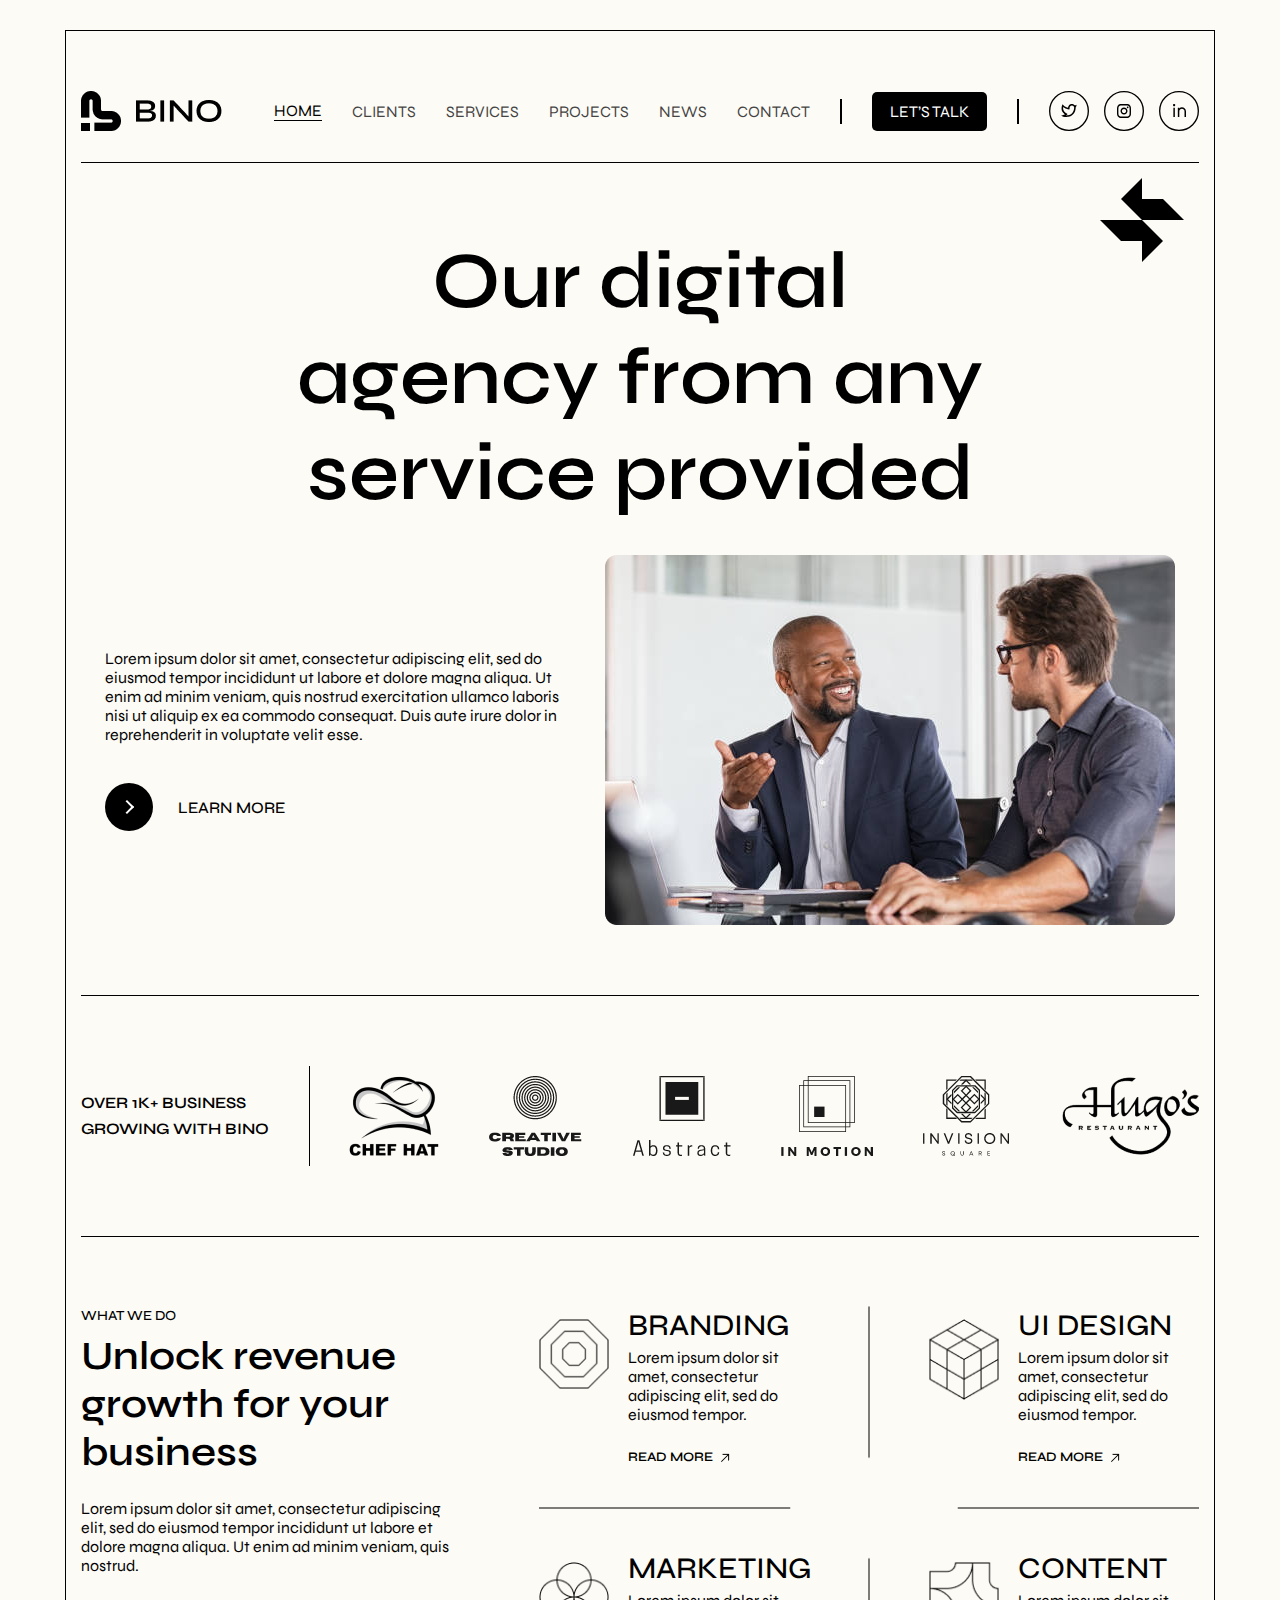
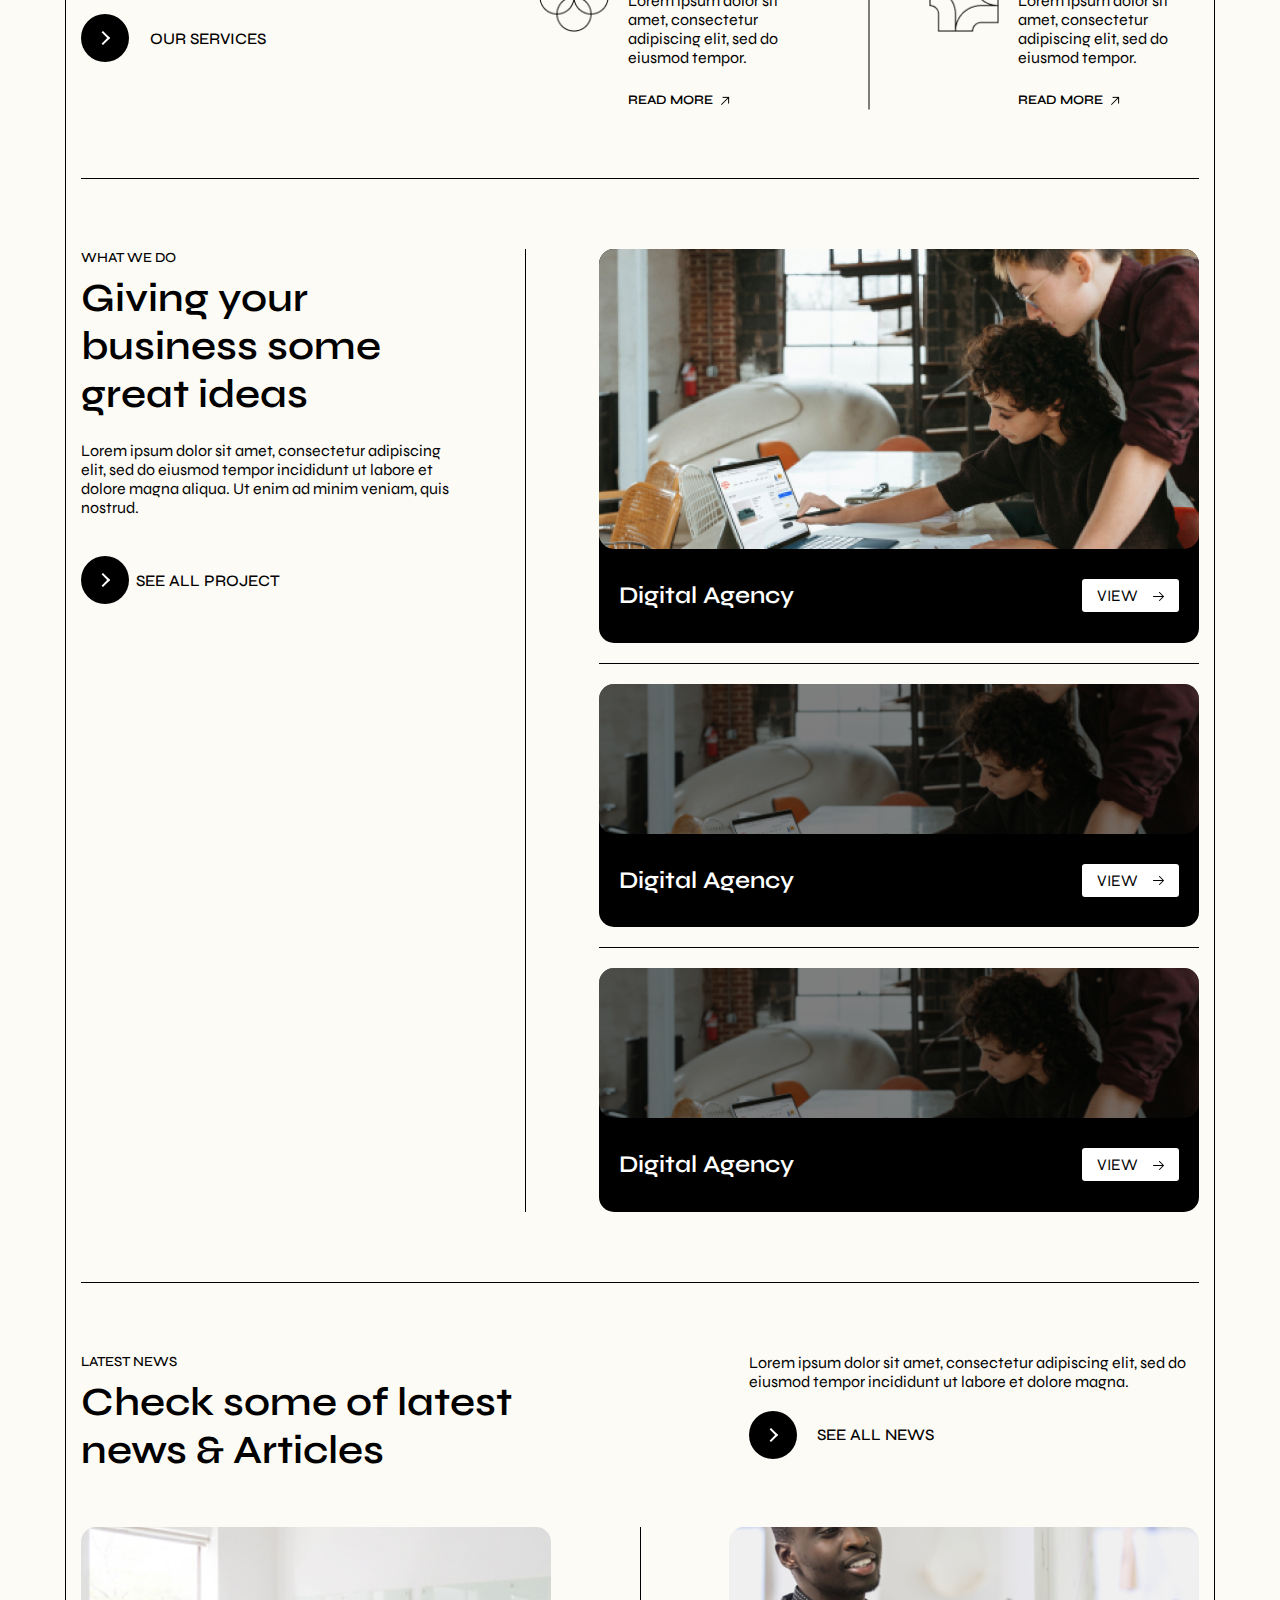
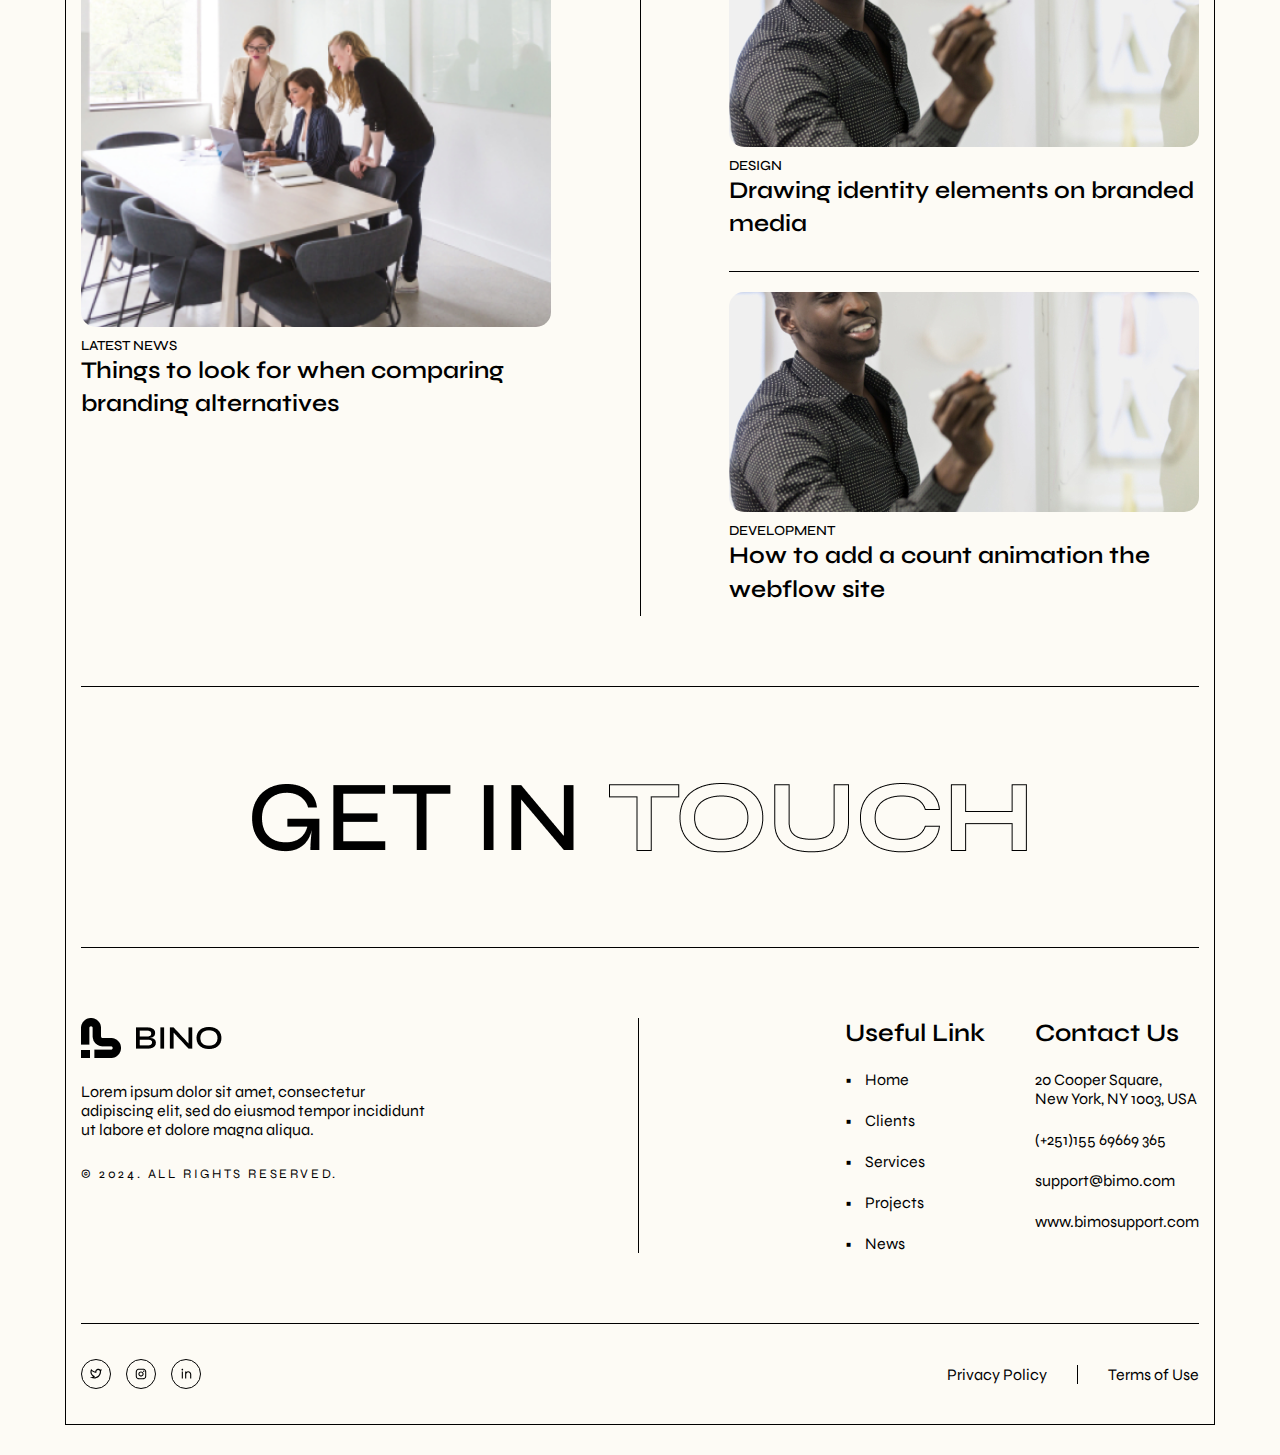
<file: index.html>
<!DOCTYPE html>
<html>

<head>
    <!-- meta -->
    <meta charset="UTF-8" />
    <meta http-equiv="X-UA-Compatible" content="IE=edge" />
    <meta name="viewport" content="width=device-width, initial-scale=1.0" />
    <title>Стартовый шаблон</title>

    <link rel="shortcut icon" href="img/fav.png" type="image/x-icon">

    <!-- fonts -->
    <link rel="preconnect" href="https://fonts.googleapis.com">
    <link rel="preconnect" href="https://fonts.gstatic.com" crossorigin>
    <link
        href="https://fonts.googleapis.com/css2?family=Plus+Jakarta+Sans:ital,wght@0,200..800;1,200..800&family=Syne:wght@400..800&display=swap"
        rel="stylesheet">

    <link rel="stylesheet" href="./css/main.css" />

</head>

<body>

    <!-- Шапка -->
    <header class="header">
        <div class="container">
            <div class="header__row">
                <div class="logo"><img src="img/logo.png" alt=""></div>


                <div class="header-nav__wrapper">

                    <nav class="header-nav">
                        <ul class="header-nav__list">
                            <li><a href="#" class="nav-link--active">Home</a></li>
                            <li><a href="#clients">Clients</a></li>
                            <li><a href="#services">Services</a></li>
                            <li><a href="#projects">Projects</a></li>
                            <li><a href="#news">News</a></li>
                            <li><a href="#contact">Contact</a></li>
                        </ul>
                    </nav>

                    <button class="mobile-nav-btn">
                        <div class="nav-icon"></div>
                    </button>

                    <div class="header-line"></div>

                    <button class="btn">LET’S TALK</button>

                    <div class="header-line"></div>

                    <div class="header-social">
                        <a href=""><img src="./img/icon/twitter.svg" alt="Иконка соцсети twitter"></a>
                        <a href=""><img src="./img/icon/instagram.svg" alt="Иконка соцсети instagram"></a>
                        <a href=""><img src="./img/icon/linkedin.svg" alt="Иконка соцсети linkedin"></a>
                    </div>



                </div>
            </div>

            <div class="header-content">
                <h1 class="header-content__title">Our digital agency from any service provided</h1>
                <img class="header-content__img" src="./img/header/01.png" alt="">


                <div class="header-description">
                    <div class="header-description__wrapper">
                        <p>Lorem ipsum dolor sit amet, consectetur adipiscing elit, sed do eiusmod tempor incididunt ut
                            labore et dolore magna aliqua. Ut enim ad minim veniam, quis nostrud exercitation ullamco
                            laboris nisi ut aliquip ex ea commodo consequat. Duis aute irure dolor in reprehenderit in
                            voluptate velit esse.
                        </p>

                        <!-- <button class="btn btn-array">
                            LEARN MORE
                            <img src="./img/header/decor/arrow.png" alt="стрелка на кнопке, элемент декорации">
                        </button> -->

                        <button class="button learn-more">
                            <span class="circle" aria-hidden="true">
                                <span class="icon arrow"></span>
                            </span>
                            <span class="button-text">Learn More</span>
                        </button>

                    </div>

                    <div class="header-scroll shake-vertical">
                        <img src="./img/header/decor/arrows.png"
                            alt="Стрелки для скролла по странице, показывает направление скролла">
                        SCROLL
                    </div>

                    <div class="header-description__img">
                        <img src="./img/header/02.png" alt="">
                    </div>

                </div>

            </div>

        </div>
    </header>

    <!-- мобильная навигация -->
    <nav class="mobile-nav">
        <ul class="mobile-nav__list">
            <li><a href="#" class="active">Home</a></li>
            <li><a href="#clients">Clients</a></li>
            <li><a href="#services">Services</a></li>
            <li><a href="#projects">Projects</a></li>
            <li><a href="#news">News</a></li>
            <li><a href="#contact">Contact</a></li>
        </ul>
    </nav>

    <main>

        <!-- клиенты -->
        <section class="clients" id="clients">
            <div class="container">
                <div class="clients-wrapper">
                    <h4>OVER 1K+ BUSINESS <br>
                        GROWING WITH BINO</h4>
                    <div class="clients-wrapper__line"></div>

                    <div class="clients-img__wrapper">
                        <div class="clients-img"><img src="./img/clients/1.png" alt="Логотип клиентов"></div>
                        <div class="clients-img"><img src="./img/clients/2.png" alt="Логотип клиентов"></div>
                        <div class="clients-img"><img src="./img/clients/3.png" alt="Логотип клиентов"></div>
                        <div class="clients-img"><img src="./img/clients/4.png" alt="Логотип клиентов"></div>
                        <div class="clients-img"><img src="./img/clients/5.png" alt="Логотип клиентов"></div>
                        <div class="clients-img"><img src="./img/clients/6.png" alt="Логотип клиентов"></div>
                    </div>

                </div>
            </div>
        </section>

        <!-- сервис -->
        <section class="services" id="services">
            <div class="container">
                <div class="services-wrapper">

                    <div class="services-content">
                        <p class="services-content__description">WHAT WE DO</p>
                        <h2>Unlock revenue growth for your business </h2>
                        <p>Lorem ipsum dolor sit amet, consectetur adipiscing elit, sed do eiusmod tempor incididunt ut
                            labore
                            et dolore magna aliqua. Ut enim ad minim veniam, quis nostrud.</p>
                        <!-- <button class="btn btn-array">
                            OUR SERVICES
                            <img src="./img/header/decor/arrow.png" alt="стрелка на кнопке, элемент декорации">
                        </button> -->

                        <button class="button learn-more">
                            <span class="circle" aria-hidden="true">
                                <span class="icon arrow"></span>
                            </span>
                            <span class="button-text">OUR SERVICES</span>
                        </button>

                    </div>

                    <!-- Список сервисов -->
                    <div class="services-list">

                        <div class="services-list__block">
                            <div class="services-list__img">
                                <img src="./img/services/01.png" alt="Декор элемент для блока сервиса">
                            </div>
                            <div class="services-list__content">
                                <h3>BRANDING</h3>
                                <p>Lorem ipsum dolor sit amet, consectetur adipiscing elit, sed do eiusmod tempor.</p>
                                <a href="#!">READ MORE <img src="./img/services/decor/arrow-read.png"
                                        alt="Стрелка для кнопки читать больше"></a>
                            </div>
                        </div>


                        <div class="services-list__block">
                            <div class="services-list__img">
                                <img src="./img/services/02.png" alt="Декор элемент для блока сервиса">
                            </div>
                            <div class="services-list__content">
                                <h3>UI DESIGN</h3>
                                <p>Lorem ipsum dolor sit amet, consectetur adipiscing elit, sed do eiusmod tempor.</p>
                                <a href="#!">READ MORE <img src="./img/services/decor/arrow-read.png"
                                        alt="Стрелка для кнопки читать больше"></a>
                            </div>
                        </div>


                        <div class="services-list__block">
                            <div class="services-list__img">
                                <img src="./img/services/03.png" alt="Декор элемент для блока сервиса">
                            </div>
                            <div class="services-list__content">
                                <h3>MARKETING</h3>
                                <p>Lorem ipsum dolor sit amet, consectetur adipiscing elit, sed do eiusmod tempor.</p>
                                <a href="#!">READ MORE <img src="./img/services/decor/arrow-read.png"
                                        alt="Стрелка для кнопки читать больше"></a>
                            </div>
                        </div>


                        <div class="services-list__block">
                            <div class="services-list__img">
                                <img src="./img/services/04.png" alt="Декор элемент для блока сервиса">
                            </div>

                            <div class="services-list__content">
                                <h3>CONTENT</h3>
                                <p>Lorem ipsum dolor sit amet, consectetur adipiscing elit, sed do eiusmod tempor.</p>
                                <a href="#!">READ MORE <img src="./img/services/decor/arrow-read.png"
                                        alt="Стрелка для кнопки читать больше"></a>
                            </div>
                        </div>

                    </div>

                </div>
            </div>
        </section>

        <!-- Проекты -->
        <section class="projects" id="projects">
            <div class="container">
                <div class="projects-wrapper">

                    <div class="projects-content">
                        <p class="projects-content__description">WHAT WE DO</p>
                        <h2>Giving your business some great ideas</h2>
                        <p>Lorem ipsum dolor sit amet, consectetur adipiscing elit, sed do eiusmod tempor incididunt ut
                            labore et dolore magna aliqua. Ut enim ad minim veniam, quis nostrud.</p>
                        <!-- <button class="btn btn-array">
                            SEE ALL PROJECT
                            <img src="./img/header/decor/arrow.png" alt="стрелка на кнопке, элемент декорации">
                        </button> -->

                        <button class="button learn-more">
                            <span class="circle" aria-hidden="true">
                                <span class="icon arrow"></span>
                            </span>
                            <span class="button-text">SEE ALL PROJECT</span>
                        </button>

                    </div>

                    <!-- линия по центру -->
                    <div class="projects-wrapper__line"></div>

                    <!-- Список проектов -->
                    <div class="projects-list">

                        <!-- проект -->
                        <div class="projects-list__block" id="project-1">
                            <div class="projects-list__img projects-list__img--active"
                                style="background-image: url('./img/projects/01.png');">
                                <!-- <img src="./img/projects/01.png" alt="Картинка проекта"> -->
                            </div>

                            <div class="projects-list__title">
                                <h4>Digital Agency</h4>
                                <button type="button" class="projects-list__btn">
                                    VIEW
                                    <img src="./img/projects/decor/arrow.png"
                                        alt="стрелка на кнопке, элемент декорации">
                                </button>
                            </div>
                        </div>

                        <!-- линия между проектами -->
                        <div class="projects-list__line"></div>

                        <!-- проект -->
                        <div class="projects-list__block" id="project-2">
                            <div class="projects-list__img" style="background-image: url('./img/projects/01.png');">
                                <!-- <img src="./img/projects/01.png" alt="Картинка проекта"> -->
                            </div>

                            <div class="projects-list__title">
                                <h4>Digital Agency</h4>
                                <button type="button" class="projects-list__btn">
                                    VIEW
                                    <img src="./img/projects/decor/arrow.png"
                                        alt="стрелка на кнопке, элемент декорации">
                                </button>
                            </div>
                        </div>

                        <!-- линия между проектами -->
                        <div class="projects-list__line"></div>

                        <!-- проект -->
                        <div class="projects-list__block" id="project-3">
                            <div class="projects-list__img" style="background-image: url('./img/projects/01.png');">
                                <!-- <img src="./img/projects/01.png" alt="Картинка проекта"> -->
                            </div>

                            <div class="projects-list__title">
                                <h4>Digital Agency</h4>
                                <button type="button" class="projects-list__btn">
                                    VIEW
                                    <img src="./img/projects/decor/arrow.png"
                                        alt="стрелка на кнопке, элемент декорации">
                                </button>
                            </div>
                        </div>

                    </div>

                </div>
            </div>
        </section>

        <!-- новости -->
        <section class="news" id="news">
            <div class="container">
                <div class="news-wrapper">

                    <div class="news-content">
                        <div>
                            <p class="news-content__description">LATEST NEWS</p>
                            <h2>Check some of latest news & Articles</h2>
                        </div>

                        <div>
                            <p>Lorem ipsum dolor sit amet, consectetur adipiscing elit, sed do eiusmod tempor incididunt
                                ut labore et dolore magna.</p>

                            <!-- <button class="btn btn-array">
                                SEE ALL NEWS
                                <img src="./img/header/decor/arrow.png" alt="стрелка на кнопке, элемент декорации">
                            </button> -->

                            <button class="button learn-more">
                                <span class="circle" aria-hidden="true">
                                    <span class="icon arrow"></span>
                                </span>
                                <span class="button-text">SEE ALL NEWS</span>
                            </button>
                        </div>
                    </div>

                    <!-- Список новостей -->

                    <div class="news-list">

                        <div class="news-list__section">
                            <!-- Новость -->
                            <div class="news-list__block" id="project-1">
                                <div class="news-list__img-big"
                                    style="background-image: url('./img/news/branding.png');">
                                </div>

                                <div class="news-list__title">
                                    <p class="news-content__description">LATEST NEWS</p>
                                    <h4>Things to look for when comparing branding alternatives</h4>
                                </div>
                            </div>
                        </div>

                        <div class="news-list__line"></div>

                        <div class="news-list__section">
                            <!-- Новость -->
                            <div class="news-list__block" id="project-2">
                                <div class="news-list__img" style="background-image: url('./img/news/desing.png');">
                                </div>

                                <div class="news-list__title">
                                    <p class="news-content__description">DESIGN</p>
                                    <h4>Drawing identity elements on branded media</h4>
                                </div>
                            </div>

                            <!-- линия между Новостями -->
                            <div class="news-list__section-line"></div>

                            <!-- Новость -->
                            <div class="news-list__block" id="project-3">
                                <div class="news-list__img" style="background-image: url('./img/news/desing.png');">
                                </div>

                                <div class="news-list__title">
                                    <p class="news-content__description">DEVELOPMENT</p>
                                    <h4>How to add a count animation the webflow site</h4>
                                </div>
                            </div>
                        </div>

                    </div>

                </div>
            </div>
        </section>

    </main>

    <div class="logo-footer">
        <div class="container">
            <div class="logo-wrapper">
                <img src="./img/logo/big-logo.png" alt="Большой Логотип">
            </div>
        </div>
    </div>


    <!-- подвал -->
    <footer class="footer" id="contact">
        <div class="container">
            <div class="footer-wrapper">

                <div class="footer-top">

                    <div class="footer-top__title">
                        <img src="img/logo.png" alt="">
                        <p class="footer-top__text">Lorem ipsum dolor sit amet, consectetur adipiscing elit, sed do
                            eiusmod tempor incididunt ut
                            labore et dolore magna aliqua.</p>
                        <p class="footer-top__copyright">© 2024. All Rights Reserved.</p>
                    </div>

                    <div class="footer-line"></div>

                    <div class="footer-top__lists">

                        <div class="footer-top__section">
                            <nav class="footer-top__nav footer-top__list">
                                <h4>Useful Link</h4>
                                <a href="#">Home</a>
                                <a href="#clients">Clients</a>
                                <a href="#services">Services</a>
                                <a href="#projects">Projects</a>
                                <a href="#news">News</a>
                            </nav>
                        </div>

                        <div class="footer-top__section">
                            <div class="footer-top__list">
                                <h4>Contact Us</h4>
                                <ul>
                                    <li>20 Cooper Square, <br>
                                        New York, NY 1003, USA</li>
                                    <li><a href="tel:+25115569669365">(+251)155 69669 365</a></li>
                                    <li><a href="mailto:support@bimo.com">support@bimo.com</a></li>
                                    <li><a href="http://www.bimosupport.com" target="_blank"
                                            rel="noopener noreferrer">www.bimosupport.com</a></li>
                                </ul>
                            </div>
                        </div>

                        <!-- <div class="footer-top__section">
                            <div class="footer-top__list">
                                <h4>Newsletter</h4>
                                <p>Be up to date with new products.</p>
                            </div>
                        </div> -->

                    </div>


                </div>

                <div class="footer-bot">

                    <div class="footer-bot__social">
                        <a href="#!"><img src="./img/icon/twitter.svg" alt="Иконка соцсети twitter"></a>
                        <a href="#!"><img src="./img/icon/instagram.svg" alt="Иконка соцсети instagram"></a>
                        <a href="#!"><img src="./img/icon/linkedin.svg" alt="Иконка соцсети linkedin"></a>
                    </div>

                    <div class="footer-bot__policy">
                        <p><a href="#!">Privacy Policy</a></p>

                        <div class="footer-line"></div>

                        <p><a href="#!">Terms of Use</a></p>
                    </div>

                </div>

            </div>
        </div>
    </footer>


    <script src="./js/showProject.js"></script>
    <script src="./js/mobile-nav.js"></script>
    
</body>

</html>
</file>
<file: css/main.css>
@charset "UTF-8";
/* Base */
/* Reset and base styles  */
* {
  padding: 0px;
  margin: 0px;
  border: none;
}

*,
*::before,
*::after {
  -webkit-box-sizing: border-box;
          box-sizing: border-box;
}

/* Links */
a, a:link, a:visited {
  text-decoration: none;
}

a:hover {
  text-decoration: none;
}

/* Common */
aside, nav, footer, header, section, main {
  display: block;
}

h1, h2, h3, h4, h5, h6, p {
  font-size: inherit;
  font-weight: inherit;
}

ul, ul li {
  list-style: none;
}

img {
  vertical-align: top;
}

img, svg {
  max-width: 100%;
  height: auto;
}

address {
  font-style: normal;
}

/* Form */
input, textarea, button, select {
  font-family: inherit;
  font-size: inherit;
  color: inherit;
  background-color: transparent;
}

input::-ms-clear {
  display: none;
}

button, input[type=submit] {
  display: inline-block;
  -webkit-box-shadow: none;
          box-shadow: none;
  background-color: transparent;
  background: none;
  cursor: pointer;
}

input:focus, input:active,
button:focus, button:active {
  outline: none;
}

button::-moz-focus-inner {
  padding: 0;
  border: 0;
}

label {
  cursor: pointer;
}

legend {
  display: block;
}

:root {
  --container-width: 1200px;
  --container-padding: 15px;
  --font-main: "Syne", sans-serif;
  --font-accent: "Plus Jakarta Sans", sans-serif;
  --color-black: #000;
  --color-white: #fff;
  --page-bg: #fdfbf5;
  --text-color: #000;
  --text-color-nav: #444;
  --accent: #ac182c;
  --laptop-size: 1199px;
  --tablet-size: 959px;
  --mobile-size: 599px;
}

.dark {
  --page-bg: #252526;
  --text-color: #fff;
}

html {
  scroll-behavior: smooth;
}

body {
  background-color: var(--page-bg);
  color: var(--text-color);
  font-family: var(--font-main);
  font-size: clamp(0.813rem, 0.744rem + 0.34vw, 1rem);
  font-weight: 400;
  margin: 30px 65px;
  border: 1px solid #000;
}
@media (max-width: 750px) {
  body {
    margin: 20px 50px;
  }
}
@media (max-width: 750px) {
  body {
    margin: 20px 50px;
  }
}
@media (max-width: 600px) {
  body {
    margin: 10px 30px;
  }
}
@media (max-width: 480px) {
  body {
    margin: 10px 15px;
  }
}

h1 {
  font-weight: 600;
  font-size: clamp(2.5rem, 1.591rem + 4.55vw, 5rem);
}

h2 {
  font-weight: 600;
  font-size: clamp(1.563rem, 1.222rem + 1.7vw, 2.5rem);
}

h3 {
  font-weight: 500;
  font-size: clamp(1.5rem, 1.364rem + 0.68vw, 1.875rem);
}

h4 {
  font-weight: 600;
}

.none {
  display: none !important;
}

.visually-hidden {
  position: absolute;
  width: 1px;
  height: 1px;
  margin: -1px;
  border: 0;
  padding: 0;
  white-space: nowrap;
  -webkit-clip-path: inset(100%);
          clip-path: inset(100%);
  clip: rect(0 0 0 0);
  overflow: hidden;
}

.no-scroll {
  overflow-y: hidden;
}

body.no-scroll {
  overflow: hidden;
}

body.mobile-nav--open {
  overflow: hidden;
}

.container {
  padding: 0 var(--container-padding);
  max-width: var(--container-width);
  margin: 0 auto;
}

.container-right {
  /* overflow-x: hidden; */
  padding-left: calc((100% - var(--container-width)) / 2 + var(--container-padding));
}
@media (max-width: var(--laptop-size)) {
  .container-right {
    padding-left: var(--container-padding);
  }
}

.container-left {
  /* overflow-x: hidden; */
  padding-right: calc((100% - var(--container-width)) / 2 + var(--container-padding));
}
@media (max-width: var(--laptop-size)) {
  .container-left {
    padding-right: var(--container-padding);
  }
}

.btn {
  padding: 10px 18px;
  color: var(--color-white);
  background: var(--color-black);
  border-radius: 5px;
  text-transform: uppercase;
}
.btn-array {
  padding: 14px 21px;
  display: -webkit-box;
  display: -ms-flexbox;
  display: flex;
  -webkit-box-align: center;
      -ms-flex-align: center;
          align-items: center;
  gap: 15px;
}
@media (max-width: 600px) {
  .btn-array {
    padding: 10px 17px;
  }
}
.btn:hover {
  opacity: 0.7;
}

.button {
  position: relative;
  display: inline-block;
  cursor: pointer;
  outline: none;
  border: 0;
  vertical-align: middle;
  text-decoration: none;
  background: transparent;
  padding: 0;
}
.button.learn-more {
  width: 14rem;
  height: auto;
}
.button.learn-more .circle {
  -webkit-transition: all 0.45s cubic-bezier(0.65, 0, 0.076, 1);
  transition: all 0.45s cubic-bezier(0.65, 0, 0.076, 1);
  position: relative;
  display: block;
  margin: 0;
  width: 3rem;
  height: 3rem;
  background: var(--color-black);
  border-radius: 1.625rem;
}
.button.learn-more .circle .icon {
  -webkit-transition: all 0.45s cubic-bezier(0.65, 0, 0.076, 1);
  transition: all 0.45s cubic-bezier(0.65, 0, 0.076, 1);
  position: absolute;
  top: 0;
  bottom: 0;
  margin: auto;
  background: var(--color-white);
}
.button.learn-more .circle .icon.arrow {
  -webkit-transition: all 0.45s cubic-bezier(0.65, 0, 0.076, 1);
  transition: all 0.45s cubic-bezier(0.65, 0, 0.076, 1);
  left: 0.625rem;
  width: 1.125rem;
  height: 0.125rem;
  background: none;
}
.button.learn-more .circle .icon.arrow::before {
  position: absolute;
  content: "";
  top: -0.25rem;
  right: 0.0625rem;
  width: 0.625rem;
  height: 0.625rem;
  border-top: 0.125rem solid #fff;
  border-right: 0.125rem solid #fff;
  -webkit-transform: rotate(45deg);
          transform: rotate(45deg);
}
.button.learn-more .button-text {
  -webkit-transition: all 0.45s cubic-bezier(0.65, 0, 0.076, 1);
  transition: all 0.45s cubic-bezier(0.65, 0, 0.076, 1);
  position: absolute;
  top: 0;
  left: 0;
  right: 0;
  bottom: 0;
  padding: 0.75rem 0;
  margin: 0 0 0 1.85rem;
  font-weight: 500;
  text-transform: uppercase;
  display: -webkit-box;
  display: -ms-flexbox;
  display: flex;
  -webkit-box-pack: center;
      -ms-flex-pack: center;
          justify-content: center;
  -webkit-box-align: center;
      -ms-flex-align: center;
          align-items: center;
}
.button:hover .circle {
  width: 100%;
}
.button:hover .circle .icon.arrow {
  background: var(--color-white);
  -webkit-transform: translate(1rem, 0);
          transform: translate(1rem, 0);
}
.button:hover .button-text {
  color: var(--color-white);
}

.shake-vertical {
  -webkit-animation: shake-vertical 5s cubic-bezier(0.455, 0.03, 0.515, 0.955) infinite both;
  animation: shake-vertical 5s cubic-bezier(0.455, 0.03, 0.515, 0.955) infinite both;
}

@-webkit-keyframes shake-vertical {
  0%, 100% {
    -webkit-transform: rotate(270deg) translateX(0);
    transform: rotate(270deg) translateX(0);
  }
  10%, 30%, 50%, 70% {
    -webkit-transform: rotate(270deg) translateX(-8px);
    transform: rotate(270deg) translateX(-8px);
  }
  20%, 40%, 60% {
    -webkit-transform: rotate(270deg) translateX(8px);
    transform: rotate(270deg) translateX(8px);
  }
  80% {
    -webkit-transform: rotate(270deg) translateX(-6.4px);
    transform: rotate(270deg) translateX(-6.4px);
  }
  90% {
    -webkit-transform: rotate(270deg) translateX(6.4px);
    transform: rotate(270deg) translateX(6.4px);
  }
}
@keyframes shake-vertical {
  0%, 100% {
    -webkit-transform: rotate(270deg) translateX(0);
    transform: rotate(270deg) translateX(0);
  }
  10%, 30%, 50%, 70% {
    -webkit-transform: rotate(270deg) translateX(-8px);
    transform: rotate(270deg) translateX(-8px);
  }
  20%, 40%, 60% {
    -webkit-transform: rotate(270deg) translateX(8px);
    transform: rotate(270deg) translateX(8px);
  }
  80% {
    -webkit-transform: rotate(270deg) translateX(-6.4px);
    transform: rotate(270deg) translateX(-6.4px);
  }
  90% {
    -webkit-transform: rotate(270deg) translateX(6.4px);
    transform: rotate(270deg) translateX(6.4px);
  }
}
/* Blocks */
.clients {
  padding: 35px 0;
}

.clients-wrapper {
  border-bottom: 1px solid var(--text-color);
  padding-bottom: 70px;
  display: -webkit-box;
  display: -ms-flexbox;
  display: flex;
  -webkit-box-pack: justify;
      -ms-flex-pack: justify;
          justify-content: space-between;
  -webkit-box-align: center;
      -ms-flex-align: center;
          align-items: center;
  gap: 30px;
}
.clients-wrapper h4 {
  line-height: 1.6;
}
.clients-wrapper__line {
  height: 100px;
  width: 1px;
  background: var(--color-black);
}
@media (max-width: 1175px) {
  .clients-wrapper__line {
    display: none;
  }
}
@media (max-width: 1175px) {
  .clients-wrapper {
    -webkit-box-orient: vertical;
    -webkit-box-direction: normal;
        -ms-flex-direction: column;
            flex-direction: column;
  }
}

.clients-img__wrapper {
  display: -webkit-box;
  display: -ms-flexbox;
  display: flex;
  -webkit-box-align: center;
      -ms-flex-align: center;
          align-items: center;
  gap: 50px;
}
@media (max-width: 1260px) {
  .clients-img__wrapper {
    gap: 30px;
  }
}
@media (max-width: 1175px) {
  .clients-img__wrapper {
    -ms-flex-wrap: wrap;
        flex-wrap: wrap;
    -webkit-box-pack: center;
        -ms-flex-pack: center;
            justify-content: center;
  }
}
.clients-img__wrapper .clients-img {
  display: -webkit-box;
  display: -ms-flexbox;
  display: flex;
  -webkit-box-align: center;
      -ms-flex-align: center;
          align-items: center;
  gap: 50px;
}
@media (max-width: 1260px) {
  .clients-img__wrapper .clients-img {
    gap: 30px;
  }
}
@media (max-width: 1175px) {
  .clients-img__wrapper .clients-img {
    -ms-flex-wrap: wrap;
        flex-wrap: wrap;
    -webkit-box-pack: center;
        -ms-flex-pack: center;
            justify-content: center;
  }
}

.footer {
  padding: 35px 0;
}
@media (max-width: 750px) {
  .footer {
    padding: 20px 0;
  }
}

.footer-top {
  border-bottom: 1px solid var(--text-color);
  padding-bottom: 70px;
  display: -webkit-box;
  display: -ms-flexbox;
  display: flex;
  -webkit-box-pack: justify;
      -ms-flex-pack: justify;
          justify-content: space-between;
  gap: 50px;
}
@media (max-width: 1000px) {
  .footer-top {
    gap: 30px;
  }
}
@media (max-width: 870px) {
  .footer-top {
    -webkit-box-orient: vertical;
    -webkit-box-direction: reverse;
        -ms-flex-direction: column-reverse;
            flex-direction: column-reverse;
    -webkit-box-align: center;
        -ms-flex-align: center;
            align-items: center;
  }
}
@media (max-width: 750px) {
  .footer-top {
    padding-bottom: 35px;
  }
}
.footer-top__title {
  max-width: 350px;
}
.footer-top__text {
  margin-top: 24px;
  margin-bottom: 27px;
}
@media (max-width: 500px) {
  .footer-top__text {
    margin-top: 18px;
    margin-bottom: 22px;
  }
}
.footer-top__copyright {
  font-size: 13px;
  letter-spacing: 0.2em;
  text-transform: uppercase;
}
.footer-top__lists {
  display: -webkit-box;
  display: -ms-flexbox;
  display: flex;
  gap: 50px;
}
@media (max-width: 1000px) {
  .footer-top__lists {
    gap: 30px;
  }
}
@media (max-width: 870px) {
  .footer-top__lists {
    width: 350px;
    -webkit-box-pack: justify;
        -ms-flex-pack: justify;
            justify-content: space-between;
  }
}
@media (max-width: 410px) {
  .footer-top__lists {
    width: 100%;
    gap: 15px;
  }
}
@media (max-width: 360px) {
  .footer-top__lists {
    -webkit-box-orient: vertical;
    -webkit-box-direction: normal;
        -ms-flex-direction: column;
            flex-direction: column;
    -webkit-box-align: center;
        -ms-flex-align: center;
            align-items: center;
  }
}
.footer-top__nav a:before {
  margin-right: 10px;
  content: "• ";
}
.footer-top__nav a {
  color: var(--text-color);
}
.footer-top__nav a:hover {
  opacity: 0.6;
}
@media (max-width: 440px) {
  .footer-top__nav {
    width: 130px;
  }
}
.footer-top__list {
  display: -webkit-box;
  display: -ms-flexbox;
  display: flex;
  -webkit-box-orient: vertical;
  -webkit-box-direction: normal;
      -ms-flex-direction: column;
          flex-direction: column;
  gap: 22px;
}
.footer-top__list h4 {
  font-size: clamp(1.125rem, 0.966rem + 0.8vw, 1.563rem);
}
.footer-top__list ul {
  display: -webkit-box;
  display: -ms-flexbox;
  display: flex;
  -webkit-box-orient: vertical;
  -webkit-box-direction: normal;
      -ms-flex-direction: column;
          flex-direction: column;
  gap: 22px;
  list-style-type: disc;
}
.footer-top__list ul a {
  color: var(--text-color);
}
.footer-top__list ul a:hover {
  opacity: 0.6;
}
@media (max-width: 700px) {
  .footer-top__list ul {
    gap: 14px;
  }
}
@media (max-width: 700px) {
  .footer-top__list {
    gap: 14px;
  }
}

.footer-line {
  width: 1px;
  background: var(--color-black);
}
@media (max-width: 940px) {
  .footer-line {
    display: none;
  }
}

.footer-bot {
  display: -webkit-box;
  display: -ms-flexbox;
  display: flex;
  -webkit-box-align: center;
      -ms-flex-align: center;
          align-items: center;
  -webkit-box-pack: justify;
      -ms-flex-pack: justify;
          justify-content: space-between;
  padding-top: 35px;
}
@media (max-width: 500px) {
  .footer-bot {
    -webkit-box-orient: vertical;
    -webkit-box-direction: normal;
        -ms-flex-direction: column;
            flex-direction: column;
    -webkit-box-align: center;
        -ms-flex-align: center;
            align-items: center;
    gap: 20px;
  }
}
@media (max-width: 500px) {
  .footer-bot {
    padding-top: 20px;
  }
}
.footer-bot__policy {
  display: -webkit-box;
  display: -ms-flexbox;
  display: flex;
  gap: 30px;
}
.footer-bot__policy a {
  color: var(--text-color);
}
.footer-bot__policy a:hover {
  opacity: 0.6;
}
@media (max-width: 640px) {
  .footer-bot__policy {
    gap: 15px;
  }
}
.footer-bot__social {
  display: -webkit-box;
  display: -ms-flexbox;
  display: flex;
  -webkit-box-align: center;
      -ms-flex-align: center;
          align-items: center;
  gap: 15px;
}
.footer-bot__social a:hover {
  opacity: 0.6;
}

.header {
  padding-top: 60px;
  padding-bottom: 35px;
}
@media (max-width: 798px) {
  .header {
    padding-top: 30px;
  }
}
.header__row {
  display: -webkit-box;
  display: -ms-flexbox;
  display: flex;
  -webkit-box-pack: justify;
      -ms-flex-pack: justify;
          justify-content: space-between;
  -webkit-box-align: center;
      -ms-flex-align: center;
          align-items: center;
  gap: 30px;
}
@media (max-width: 798px) {
  .header__row {
    -webkit-box-orient: vertical;
    -webkit-box-direction: normal;
        -ms-flex-direction: column;
            flex-direction: column;
  }
}
@media (max-width: 515px) {
  .header__row {
    -webkit-box-orient: horizontal;
    -webkit-box-direction: normal;
        -ms-flex-direction: row;
            flex-direction: row;
  }
}

.header-nav__wrapper {
  display: -webkit-box;
  display: -ms-flexbox;
  display: flex;
  -webkit-box-align: center;
      -ms-flex-align: center;
          align-items: center;
  gap: 30px;
}
@media (max-width: 1150px) {
  .header-nav__wrapper {
    -webkit-box-orient: horizontal;
    -webkit-box-direction: reverse;
        -ms-flex-direction: row-reverse;
            flex-direction: row-reverse;
  }
}
@media (max-width: 515px) {
  .header-nav__wrapper .btn {
    display: none;
  }
}
.header-nav__wrapper .header-line {
  border: 1px solid #000;
  width: 1px;
  height: 25px;
}
@media (max-width: 515px) {
  .header-nav__wrapper .header-line {
    display: none;
  }
}
.header-nav__wrapper .header-social {
  display: -webkit-box;
  display: -ms-flexbox;
  display: flex;
  -webkit-box-align: center;
      -ms-flex-align: center;
          align-items: center;
  gap: 15px !important;
}
@media (max-width: 515px) {
  .header-nav__wrapper .header-social {
    display: none;
  }
}
.header-nav__wrapper .header-social img {
  width: 40px;
  height: 40px;
}
.header-nav__wrapper .header-social a:hover {
  opacity: 0.6;
}

@media (max-width: 1150px) {
  .header-nav {
    display: none;
  }
}

.header__row {
  border-bottom: 1px solid var(--text-color);
  padding-bottom: 31px;
}

.header-content {
  padding-top: 180px;
  padding-bottom: 70px;
  border-bottom: 1px solid var(--text-color);
  display: -webkit-box;
  display: -ms-flexbox;
  display: flex;
  -webkit-box-orient: vertical;
  -webkit-box-direction: normal;
      -ms-flex-direction: column;
          flex-direction: column;
  -webkit-box-align: center;
      -ms-flex-align: center;
          align-items: center;
  gap: 34px;
  position: relative;
}
@media (max-width: 1300px) {
  .header-content {
    padding-top: 70px;
  }
}
.header-content::before {
  content: "";
  position: absolute;
  width: 84px;
  height: 84px;
  top: 100px;
  right: 145px;
  background: url("./../img/header/decor/top.png") no-repeat;
}
@media (max-width: 1300px) {
  .header-content::before {
    top: 15px;
    right: 15px;
  }
}
@media (max-width: 850px) {
  .header-content::before {
    top: 10px;
    right: 10px;
  }
}
@media (max-width: 650px) {
  .header-content::before {
    display: none;
  }
}
.header-content__img {
  position: absolute;
  left: 0;
  top: 65px;
  width: 350px;
}
@media (max-width: 1300px) {
  .header-content__img {
    display: none;
  }
}
.header-content__title {
  max-width: 690px;
  text-align: center;
}

.header-description {
  display: -webkit-box;
  display: -ms-flexbox;
  display: flex;
  -webkit-box-align: center;
      -ms-flex-align: center;
          align-items: center;
  -webkit-box-pack: justify;
      -ms-flex-pack: justify;
          justify-content: space-between;
  gap: 130px;
  position: relative;
}
.header-description__wrapper {
  display: -webkit-box;
  display: -ms-flexbox;
  display: flex;
  -webkit-box-orient: vertical;
  -webkit-box-direction: normal;
      -ms-flex-direction: column;
          flex-direction: column;
  -webkit-box-align: start;
      -ms-flex-align: start;
          align-items: flex-start;
  gap: 39px;
  max-width: 470px;
}
@media (max-width: 1320px) {
  .header-description {
    gap: 30px;
  }
}
@media (max-width: 1000px) {
  .header-description {
    display: -webkit-box;
    display: -ms-flexbox;
    display: flex;
    -webkit-box-orient: vertical;
    -webkit-box-direction: normal;
        -ms-flex-direction: column;
            flex-direction: column;
  }
}
.header-description::before {
  content: "";
  position: absolute;
  width: 80px;
  height: 80px;
  bottom: -19px;
  left: -39px;
  background: url("./../img/header/decor/bot.png") no-repeat;
}
@media (max-width: 1410px) {
  .header-description::before {
    left: 0px;
  }
}
@media (max-width: 1300px) {
  .header-description::before {
    display: none;
  }
}

.header-scroll {
  position: absolute;
  -webkit-transform: rotate(270deg);
          transform: rotate(270deg);
  display: -webkit-box;
  display: -ms-flexbox;
  display: flex;
  -webkit-box-align: center;
      -ms-flex-align: center;
          align-items: center;
  gap: 7px;
  bottom: 8%;
  left: 44%;
}
@media (max-width: 1320px) {
  .header-scroll {
    display: none;
  }
}

.logo-footer {
  padding: 35px 0;
}
@media (max-width: 750px) {
  .logo-footer {
    padding: 20px 0;
  }
}

.logo-wrapper {
  display: -webkit-box;
  display: -ms-flexbox;
  display: flex;
  -webkit-box-pack: center;
      -ms-flex-pack: center;
          justify-content: center;
  border-bottom: 1px solid var(--text-color);
  padding-bottom: 70px;
}
@media (max-width: 750px) {
  .logo-wrapper {
    padding-bottom: 35px;
  }
}

.mobile-nav {
  position: fixed;
  top: -100%;
  left: 0;
  right: 0;
  width: 100%;
  height: 100%;
  z-index: 99;
  display: -webkit-box;
  display: -ms-flexbox;
  display: flex;
  -webkit-box-orient: vertical;
  -webkit-box-direction: normal;
      -ms-flex-direction: column;
          flex-direction: column;
  -webkit-box-align: center;
      -ms-flex-align: center;
          align-items: center;
  -webkit-box-pack: center;
      -ms-flex-pack: center;
          justify-content: center;
  padding-top: 40px;
  padding-bottom: 40px;
  background: rgb(130, 156, 168);
  -webkit-transition: all 0.2s ease-in;
  transition: all 0.2s ease-in;
}

.mobile-nav--open {
  top: 0;
}

.mobile-nav a {
  color: #fff;
}

.mobile-nav__list {
  display: -webkit-box;
  display: -ms-flexbox;
  display: flex;
  -webkit-box-orient: vertical;
  -webkit-box-direction: normal;
      -ms-flex-direction: column;
          flex-direction: column;
  -webkit-box-align: center;
      -ms-flex-align: center;
          align-items: center;
  row-gap: 20px;
  font-size: 28px;
}
.mobile-nav__list .active {
  opacity: 0.5;
}

.header-nav ul {
  text-transform: uppercase;
  display: -webkit-box;
  display: -ms-flexbox;
  display: flex;
  -webkit-box-align: center;
      -ms-flex-align: center;
          align-items: center;
  gap: 30px;
}
.header-nav a {
  color: var(--text-color-nav);
  display: -webkit-box;
  display: -ms-flexbox;
  display: flex;
  -webkit-box-align: center;
      -ms-flex-align: center;
          align-items: center;
  gap: 5px;
}
.header-nav a:hover {
  opacity: 0.7;
}

.nav-link--active {
  color: var(--text-color) !important;
  border-bottom: 1px solid var(--text-color);
}

.nav-link--dropdown::after {
  content: "";
  background-image: url("./../img/icon/dropdown.svg");
  width: 10px;
  height: 6px;
}

/* Nav Icon */
.mobile-nav-btn {
  --time: 0.1s;
  --width: 40px;
  --height: 30px;
  --line-height: 4px;
  --spacing: 6px;
  --color: #000;
  --radius: 4px;
  /* Fixed height and width */
  /* height: var(--height); */
  /* width: var(--width); */
  /* Dynamic height and width */
  height: calc(var(--line-height) * 3 + var(--spacing) * 2);
  width: var(--width);
  display: -webkit-box;
  display: -ms-flexbox;
  display: flex;
  -webkit-box-pack: center;
      -ms-flex-pack: center;
          justify-content: center;
  -webkit-box-align: center;
      -ms-flex-align: center;
          align-items: center;
}

.nav-icon {
  position: relative;
  width: var(--width);
  height: var(--line-height);
  background-color: var(--color);
  border-radius: var(--radius);
}

.nav-icon::before,
.nav-icon::after {
  content: "";
  display: block;
  position: absolute;
  left: 0;
  width: var(--width);
  height: var(--line-height);
  border-radius: var(--radius);
  background-color: var(--color);
  -webkit-transition: top var(--time) linear var(--time), -webkit-transform var(--time) ease-in;
  transition: top var(--time) linear var(--time), -webkit-transform var(--time) ease-in;
  transition: transform var(--time) ease-in, top var(--time) linear var(--time);
  transition: transform var(--time) ease-in, top var(--time) linear var(--time), -webkit-transform var(--time) ease-in;
}

.nav-icon::before {
  /* top: calc(var(--line-height) * -2); */
  top: calc(-1 * (var(--line-height) + var(--spacing)));
}

.nav-icon::after {
  /* top: calc(var(--line-height) * 2); */
  top: calc(var(--line-height) + var(--spacing));
}

.nav-icon.nav-icon--active {
  background-color: transparent;
}

.nav-icon.nav-icon--active::before,
.nav-icon.nav-icon--active::after {
  top: 0;
  -webkit-transition: top var(--time) linear, -webkit-transform var(--time) ease-in var(--time);
  transition: top var(--time) linear, -webkit-transform var(--time) ease-in var(--time);
  transition: top var(--time) linear, transform var(--time) ease-in var(--time);
  transition: top var(--time) linear, transform var(--time) ease-in var(--time), -webkit-transform var(--time) ease-in var(--time);
}

.nav-icon.nav-icon--active::before {
  -webkit-transform: rotate(45deg);
          transform: rotate(45deg);
}

.nav-icon.nav-icon--active::after {
  -webkit-transform: rotate(-45deg);
          transform: rotate(-45deg);
}

/* Layout */
.mobile-nav-btn {
  z-index: 999;
  display: none;
}

@media (max-width: 1150px) {
  .mobile-nav-btn {
    display: block;
  }
}
.services {
  padding: 35px 0;
}

.services-wrapper {
  border-bottom: 1px solid var(--text-color);
  padding-bottom: 70px;
  display: -webkit-box;
  display: -ms-flexbox;
  display: flex;
  -webkit-box-pack: justify;
      -ms-flex-pack: justify;
          justify-content: space-between;
  gap: 30px;
}
@media (max-width: 1175px) {
  .services-wrapper {
    gap: 50px;
    -webkit-box-orient: vertical;
    -webkit-box-direction: normal;
        -ms-flex-direction: column;
            flex-direction: column;
    -webkit-box-align: center;
        -ms-flex-align: center;
            align-items: center;
  }
}

.services-content {
  max-width: 370px;
}
.services-content__description {
  font-size: 14px;
  font-weight: 500;
}
.services-content h2 {
  margin-top: 8px;
  margin-bottom: 23px;
}
.services-content button {
  margin-top: 39px;
}

.services-list {
  position: relative;
  display: grid;
  grid-template-columns: repeat(2, 1fr);
  row-gap: 85px;
  -webkit-column-gap: 120px;
     -moz-column-gap: 120px;
          column-gap: 120px;
}
@media (max-width: 880px) {
  .services-list {
    row-gap: 65px;
    -webkit-column-gap: 80px;
       -moz-column-gap: 80px;
            column-gap: 80px;
  }
}
@media (max-width: 800px) {
  .services-list {
    gap: 50px;
  }
}
@media (max-width: 705px) {
  .services-list {
    grid-template-columns: repeat(1, 1fr);
  }
}
.services-list::before {
  content: "";
  position: absolute;
  height: 1px;
  max-width: 670px;
  width: 100%;
  background-image: url("./../img/services/decor/line-horizon.png");
  top: 50%;
  left: 50%;
  -webkit-transform: translate(-50%, -50%);
          transform: translate(-50%, -50%);
}
@media (max-width: 880px) {
  .services-list::before {
    display: none;
  }
}
.services-list::after {
  content: "";
  position: absolute;
  height: 403px;
  width: 1px;
  background-image: url("./../img/services/decor/line-vertical.png");
  top: 50%;
  left: 50%;
  -webkit-transform: translate(-50%, -50%);
          transform: translate(-50%, -50%);
}
@media (max-width: 880px) {
  .services-list::after {
    display: none;
  }
}
.services-list__block {
  max-width: 270px;
  display: -webkit-box;
  display: -ms-flexbox;
  display: flex;
  -webkit-box-align: start;
      -ms-flex-align: start;
          align-items: flex-start;
  gap: 19px;
}
.services-list__img {
  margin-top: 12px;
}
.services-list__img img {
  max-width: 70px;
}
.services-list__content p {
  margin-top: 5px;
  margin-bottom: 25px;
}
.services-list__content a {
  font-weight: 600;
  font-size: 13px;
  display: -webkit-box;
  display: -ms-flexbox;
  display: flex;
  -webkit-box-align: center;
      -ms-flex-align: center;
          align-items: center;
  gap: 5px;
  color: var(--text-color);
}
.services-list__content a:hover {
  opacity: 0.7;
}

.projects {
  padding: 35px 0;
}
@media (max-width: 750px) {
  .projects {
    padding: 20px 0;
  }
}

.projects-wrapper {
  border-bottom: 1px solid var(--text-color);
  padding-bottom: 70px;
  display: -webkit-box;
  display: -ms-flexbox;
  display: flex;
  -webkit-box-pack: justify;
      -ms-flex-pack: justify;
          justify-content: space-between;
}
@media (max-width: 1260px) {
  .projects-wrapper {
    -webkit-box-pack: justify;
        -ms-flex-pack: justify;
            justify-content: space-between;
    -webkit-box-orient: vertical;
    -webkit-box-direction: normal;
        -ms-flex-direction: column;
            flex-direction: column;
    -webkit-box-align: center;
        -ms-flex-align: center;
            align-items: center;
    gap: 40px;
  }
}
@media (max-width: 750px) {
  .projects-wrapper {
    padding-bottom: 35px;
    gap: 30px;
  }
}
.projects-wrapper__line {
  width: 1px;
  background: var(--color-black);
}
@media (max-width: 1260px) {
  .projects-wrapper__line {
    display: none;
  }
}

.projects-content {
  max-width: 370px;
}
.projects-content__description {
  font-size: clamp(0.688rem, 0.619rem + 0.34vw, 0.875rem);
  font-weight: 500;
}
.projects-content h2 {
  margin-top: 8px;
  margin-bottom: 23px;
}
.projects-content button {
  margin-top: 39px;
}

.projects-list {
  display: -webkit-box;
  display: -ms-flexbox;
  display: flex;
  -webkit-box-orient: vertical;
  -webkit-box-direction: normal;
      -ms-flex-direction: column;
          flex-direction: column;
  gap: 20px;
  max-width: 600px;
  width: 100%;
}
.projects-list__line {
  height: 1px;
  background: var(--color-black);
}
.projects-list__block {
  background-color: var(--color-black);
  border-radius: 15px;
}
.projects-list__block h4 {
  color: var(--color-white);
  font-size: clamp(1rem, 0.818rem + 0.91vw, 1.5rem);
  line-height: 1.4;
}
.projects-list__img {
  border-radius: 15px;
  height: 150px;
  background-size: cover;
  background-repeat: no-repeat;
  background-position: center;
  -webkit-transition: height 0.3s ease, opacity 0.3s ease;
  transition: height 0.3s ease, opacity 0.3s ease;
  opacity: 0.5; /* Полупрозрачный по умолчанию */
}
@media (max-width: 490px) {
  .projects-list__img {
    height: 100px;
  }
}
.projects-list__img--active {
  height: 300px;
  opacity: 1; /* Полная непрозрачность для активного элемента */
}
@media (max-width: 490px) {
  .projects-list__img--active {
    height: 180px;
  }
}
.projects-list__title {
  display: -webkit-box;
  display: -ms-flexbox;
  display: flex;
  -webkit-box-align: center;
      -ms-flex-align: center;
          align-items: center;
  padding: 30px 20px;
  -webkit-box-pack: justify;
      -ms-flex-pack: justify;
          justify-content: space-between;
}
@media (max-width: 1000px) {
  .projects-list__title {
    padding: 20px 20px;
  }
}
.projects-list__btn {
  background-color: var(--color-white);
  border-radius: 3px;
  text-transform: uppercase;
  display: -webkit-box;
  display: -ms-flexbox;
  display: flex;
  -webkit-box-align: center;
      -ms-flex-align: center;
          align-items: center;
  gap: 15px;
  padding: 7px 15px;
}
@media (max-width: 490px) {
  .projects-list__btn {
    padding: 5px 13px;
  }
}
.projects-list__btn:hover {
  opacity: 0.7;
}

.news {
  padding: 35px 0;
}

.news-wrapper {
  border-bottom: 1px solid var(--text-color);
  padding-bottom: 70px;
  display: -webkit-box;
  display: -ms-flexbox;
  display: flex;
  -webkit-box-orient: vertical;
  -webkit-box-direction: normal;
      -ms-flex-direction: column;
          flex-direction: column;
  gap: 30px;
}
@media (max-width: 1175px) {
  .news-wrapper {
    gap: 50px;
  }
}

.news-content {
  display: -webkit-box;
  display: -ms-flexbox;
  display: flex;
  -webkit-box-pack: justify;
      -ms-flex-pack: justify;
          justify-content: space-between;
  gap: 20px;
}
@media (max-width: 1050px) {
  .news-content {
    -webkit-box-orient: vertical;
    -webkit-box-direction: normal;
        -ms-flex-direction: column;
            flex-direction: column;
    -webkit-box-align: center;
        -ms-flex-align: center;
            align-items: center;
    gap: 0px;
  }
}
.news-content__description {
  font-size: 14px;
  font-weight: 500;
}
.news-content h2 {
  margin-top: 8px;
  margin-bottom: 23px;
}
.news-content button {
  margin-top: 20px;
}
.news-content div {
  max-width: 450px;
}

.news-list {
  display: -webkit-box;
  display: -ms-flexbox;
  display: flex;
  -webkit-box-pack: justify;
      -ms-flex-pack: justify;
          justify-content: space-between;
  gap: 20px;
}
@media (max-width: 900px) {
  .news-list {
    -webkit-box-orient: vertical;
    -webkit-box-direction: normal;
        -ms-flex-direction: column;
            flex-direction: column;
    -webkit-box-align: center;
        -ms-flex-align: center;
            align-items: center;
  }
}
.news-list__section {
  display: -webkit-box;
  display: -ms-flexbox;
  display: flex;
  -webkit-box-orient: vertical;
  -webkit-box-direction: normal;
      -ms-flex-direction: column;
          flex-direction: column;
  gap: 20px;
  max-width: 470px;
  width: 100%;
}
.news-list__section-line {
  height: 1px;
  background: var(--color-black);
}
@media (max-width: 900px) {
  .news-list__section-line {
    display: none;
  }
}
.news-list__line {
  width: 1px;
  background: var(--color-black);
}
@media (max-width: 900px) {
  .news-list__line {
    display: none;
  }
}
.news-list__block h4 {
  font-size: clamp(1rem, 0.818rem + 0.91vw, 1.5rem);
  line-height: 1.4;
}
.news-list__img {
  border-radius: 15px;
  height: 220px;
  background-size: cover;
  background-repeat: no-repeat;
  background-position: center;
}
.news-list__img-big {
  border-radius: 15px;
  height: 400px;
  background-size: cover;
  background-repeat: no-repeat;
  background-position: center;
}
.news-list__title {
  padding: 10px 0;
  display: -webkit-box;
  display: -ms-flexbox;
  display: flex;
  -webkit-box-orient: vertical;
  -webkit-box-direction: normal;
      -ms-flex-direction: column;
          flex-direction: column;
  -webkit-box-align: start;
      -ms-flex-align: start;
          align-items: flex-start;
}
.news-list__btn {
  background-color: var(--color-white);
  border-radius: 3px;
  text-transform: uppercase;
  display: -webkit-box;
  display: -ms-flexbox;
  display: flex;
  -webkit-box-align: center;
      -ms-flex-align: center;
          align-items: center;
  gap: 15px;
  padding: 7px 15px;
}
@media (max-width: 490px) {
  .news-list__btn {
    padding: 5px 13px;
  }
}
</file>
